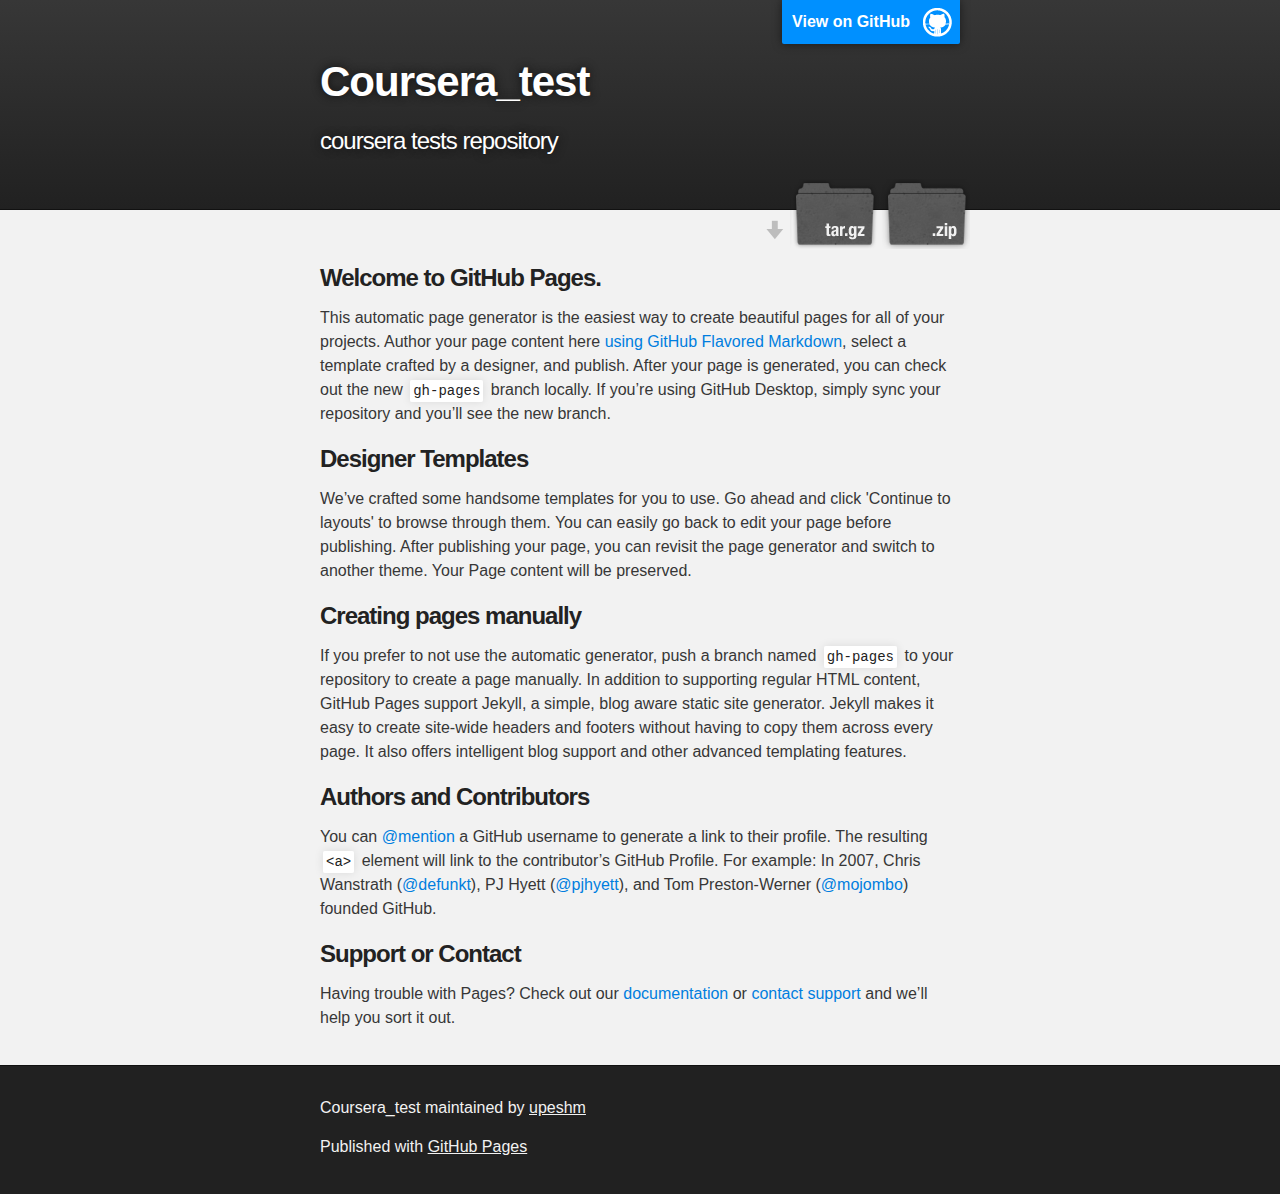
<file: index.html>
<!DOCTYPE html>
<html>

  <head>
    <meta charset='utf-8'>
    <meta http-equiv="X-UA-Compatible" content="chrome=1">
    <meta name="description" content="Coursera_test : coursera tests repository">

    <link rel="stylesheet" type="text/css" media="screen" href="stylesheets/stylesheet.css">

    <title>Coursera_test</title>
  </head>

  <body>

    <!-- HEADER -->
    <div id="header_wrap" class="outer">
        <header class="inner">
          <a id="forkme_banner" href="https://github.com/upeshm/coursera_test">View on GitHub</a>

          <h1 id="project_title">Coursera_test</h1>
          <h2 id="project_tagline">coursera tests repository</h2>

            <section id="downloads">
              <a class="zip_download_link" href="https://github.com/upeshm/coursera_test/zipball/master">Download this project as a .zip file</a>
              <a class="tar_download_link" href="https://github.com/upeshm/coursera_test/tarball/master">Download this project as a tar.gz file</a>
            </section>
        </header>
    </div>

    <!-- MAIN CONTENT -->
    <div id="main_content_wrap" class="outer">
      <section id="main_content" class="inner">
        <h3>
<a id="welcome-to-github-pages" class="anchor" href="#welcome-to-github-pages" aria-hidden="true"><span aria-hidden="true" class="octicon octicon-link"></span></a>Welcome to GitHub Pages.</h3>

<p>This automatic page generator is the easiest way to create beautiful pages for all of your projects. Author your page content here <a href="https://guides.github.com/features/mastering-markdown/">using GitHub Flavored Markdown</a>, select a template crafted by a designer, and publish. After your page is generated, you can check out the new <code>gh-pages</code> branch locally. If you’re using GitHub Desktop, simply sync your repository and you’ll see the new branch.</p>

<h3>
<a id="designer-templates" class="anchor" href="#designer-templates" aria-hidden="true"><span aria-hidden="true" class="octicon octicon-link"></span></a>Designer Templates</h3>

<p>We’ve crafted some handsome templates for you to use. Go ahead and click 'Continue to layouts' to browse through them. You can easily go back to edit your page before publishing. After publishing your page, you can revisit the page generator and switch to another theme. Your Page content will be preserved.</p>

<h3>
<a id="creating-pages-manually" class="anchor" href="#creating-pages-manually" aria-hidden="true"><span aria-hidden="true" class="octicon octicon-link"></span></a>Creating pages manually</h3>

<p>If you prefer to not use the automatic generator, push a branch named <code>gh-pages</code> to your repository to create a page manually. In addition to supporting regular HTML content, GitHub Pages support Jekyll, a simple, blog aware static site generator. Jekyll makes it easy to create site-wide headers and footers without having to copy them across every page. It also offers intelligent blog support and other advanced templating features.</p>

<h3>
<a id="authors-and-contributors" class="anchor" href="#authors-and-contributors" aria-hidden="true"><span aria-hidden="true" class="octicon octicon-link"></span></a>Authors and Contributors</h3>

<p>You can <a href="https://help.github.com/articles/basic-writing-and-formatting-syntax/#mentioning-users-and-teams" class="user-mention">@mention</a> a GitHub username to generate a link to their profile. The resulting <code>&lt;a&gt;</code> element will link to the contributor’s GitHub Profile. For example: In 2007, Chris Wanstrath (<a href="https://github.com/defunkt" class="user-mention">@defunkt</a>), PJ Hyett (<a href="https://github.com/pjhyett" class="user-mention">@pjhyett</a>), and Tom Preston-Werner (<a href="https://github.com/mojombo" class="user-mention">@mojombo</a>) founded GitHub.</p>

<h3>
<a id="support-or-contact" class="anchor" href="#support-or-contact" aria-hidden="true"><span aria-hidden="true" class="octicon octicon-link"></span></a>Support or Contact</h3>

<p>Having trouble with Pages? Check out our <a href="https://help.github.com/pages">documentation</a> or <a href="https://github.com/contact">contact support</a> and we’ll help you sort it out.</p>
      </section>
    </div>

    <!-- FOOTER  -->
    <div id="footer_wrap" class="outer">
      <footer class="inner">
        <p class="copyright">Coursera_test maintained by <a href="https://github.com/upeshm">upeshm</a></p>
        <p>Published with <a href="https://pages.github.com">GitHub Pages</a></p>
      </footer>
    </div>

    

  </body>
</html>
</file>
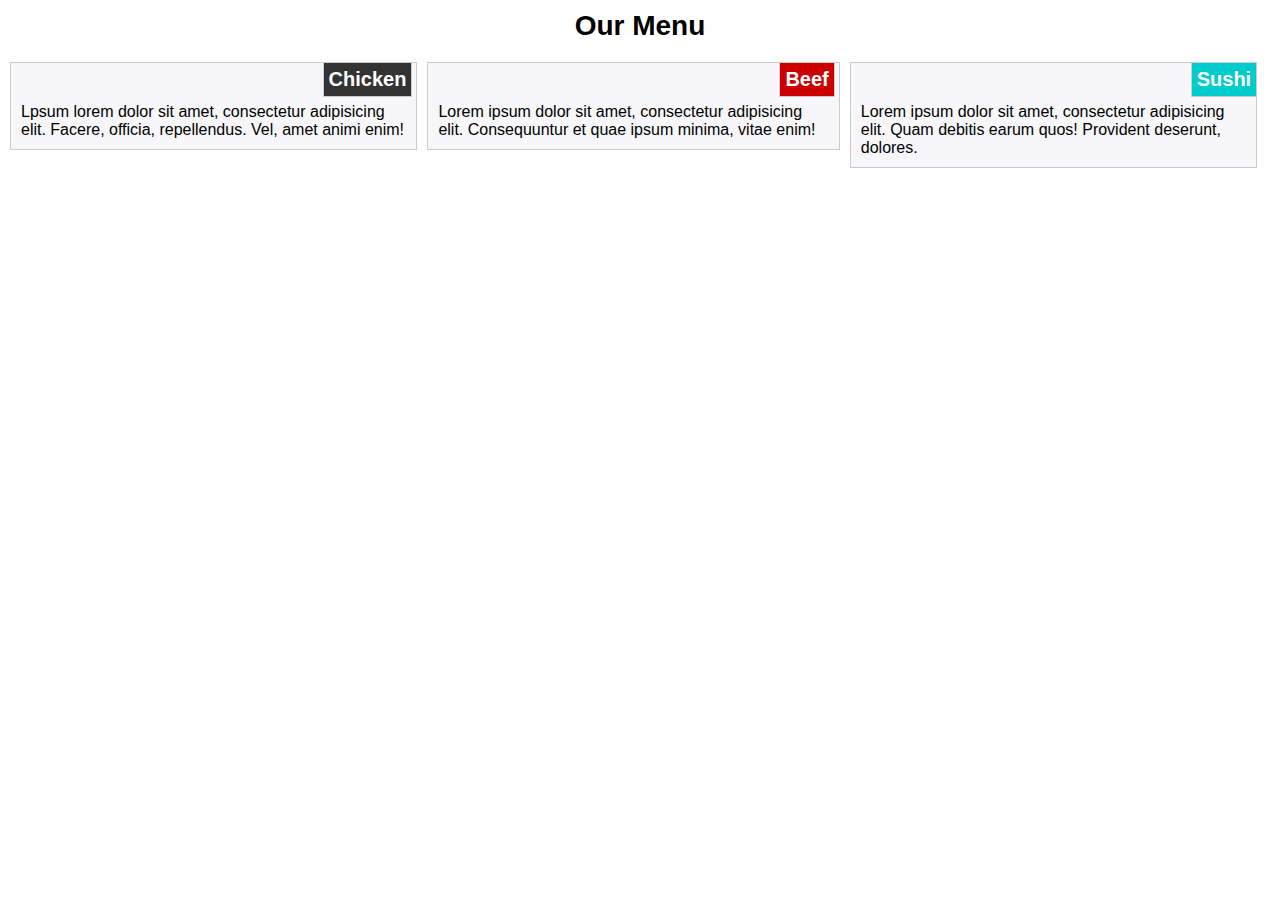
<file: module2_solution/index.html>
<!DOCTYPE html>
<html lang="en">
<head>
	<meta charset="UTF-8">
	<title>Module 2 Assignment</title>
	<link rel="stylesheet" type="text/css" href="css/style.css">
</head>
<body>
	<h1>Our Menu</h1>
	<section id="sec1"><h2>Chicken</h2>
		<p>Lpsum lorem  dolor sit amet, consectetur adipisicing elit. Facere, officia, repellendus. Vel, amet animi enim!</p></section>
		<section id="sec2"><h2>Beef</h2><p>Lorem ipsum dolor sit amet, consectetur adipisicing elit. Consequuntur et quae ipsum minima, vitae enim!</p></section>
		<section id="sec3"><h2>Sushi</h2><p>Lorem ipsum dolor sit amet, consectetur adipisicing elit. Quam debitis earum quos! Provident deserunt, dolores.</p></section>
	</body>
	</html>
</file>
<file: stylesheets/stylesheet.css>
/*******************************************************************************
Slate Theme for GitHub Pages
by Jason Costello, @jsncostello
*******************************************************************************/

@import url(github-light.css);

/*******************************************************************************
MeyerWeb Reset
*******************************************************************************/

html, body, div, span, applet, object, iframe,
h1, h2, h3, h4, h5, h6, p, blockquote, pre,
a, abbr, acronym, address, big, cite, code,
del, dfn, em, img, ins, kbd, q, s, samp,
small, strike, strong, sub, sup, tt, var,
b, u, i, center,
dl, dt, dd, ol, ul, li,
fieldset, form, label, legend,
table, caption, tbody, tfoot, thead, tr, th, td,
article, aside, canvas, details, embed,
figure, figcaption, footer, header, hgroup,
menu, nav, output, ruby, section, summary,
time, mark, audio, video {
  margin: 0;
  padding: 0;
  border: 0;
  font: inherit;
  vertical-align: baseline;
}

/* HTML5 display-role reset for older browsers */
article, aside, details, figcaption, figure,
footer, header, hgroup, menu, nav, section {
  display: block;
}

ol, ul {
  list-style: none;
}

table {
  border-collapse: collapse;
  border-spacing: 0;
}

/*******************************************************************************
Theme Styles
*******************************************************************************/

body {
  box-sizing: border-box;
  color:#373737;
  background: #212121;
  font-size: 16px;
  font-family: 'Myriad Pro', Calibri, Helvetica, Arial, sans-serif;
  line-height: 1.5;
  -webkit-font-smoothing: antialiased;
}

h1, h2, h3, h4, h5, h6 {
  margin: 10px 0;
  font-weight: 700;
  color:#222222;
  font-family: 'Lucida Grande', 'Calibri', Helvetica, Arial, sans-serif;
  letter-spacing: -1px;
}

h1 {
  font-size: 36px;
  font-weight: 700;
}

h2 {
  padding-bottom: 10px;
  font-size: 32px;
  background: url('../images/bg_hr.png') repeat-x bottom;
}

h3 {
  font-size: 24px;
}

h4 {
  font-size: 21px;
}

h5 {
  font-size: 18px;
}

h6 {
  font-size: 16px;
}

p {
  margin: 10px 0 15px 0;
}

footer p {
  color: #f2f2f2;
}

a {
  text-decoration: none;
  color: #007edf;
  text-shadow: none;

  transition: color 0.5s ease;
  transition: text-shadow 0.5s ease;
  -webkit-transition: color 0.5s ease;
  -webkit-transition: text-shadow 0.5s ease;
  -moz-transition: color 0.5s ease;
  -moz-transition: text-shadow 0.5s ease;
  -o-transition: color 0.5s ease;
  -o-transition: text-shadow 0.5s ease;
  -ms-transition: color 0.5s ease;
  -ms-transition: text-shadow 0.5s ease;
}

a:hover, a:focus {text-decoration: underline;}

footer a {
  color: #F2F2F2;
  text-decoration: underline;
}

em {
  font-style: italic;
}

strong {
  font-weight: bold;
}

img {
  position: relative;
  margin: 0 auto;
  max-width: 739px;
  padding: 5px;
  margin: 10px 0 10px 0;
  border: 1px solid #ebebeb;

  box-shadow: 0 0 5px #ebebeb;
  -webkit-box-shadow: 0 0 5px #ebebeb;
  -moz-box-shadow: 0 0 5px #ebebeb;
  -o-box-shadow: 0 0 5px #ebebeb;
  -ms-box-shadow: 0 0 5px #ebebeb;
}

p img {
  display: inline;
  margin: 0;
  padding: 0;
  vertical-align: middle;
  text-align: center;
  border: none;
}

pre, code {
  width: 100%;
  color: #222;
  background-color: #fff;

  font-family: Monaco, "Bitstream Vera Sans Mono", "Lucida Console", Terminal, monospace;
  font-size: 14px;

  border-radius: 2px;
  -moz-border-radius: 2px;
  -webkit-border-radius: 2px;
}

pre {
  width: 100%;
  padding: 10px;
  box-shadow: 0 0 10px rgba(0,0,0,.1);
  overflow: auto;
}

code {
  padding: 3px;
  margin: 0 3px;
  box-shadow: 0 0 10px rgba(0,0,0,.1);
}

pre code {
  display: block;
  box-shadow: none;
}

blockquote {
  color: #666;
  margin-bottom: 20px;
  padding: 0 0 0 20px;
  border-left: 3px solid #bbb;
}


ul, ol, dl {
  margin-bottom: 15px
}

ul {
  list-style-position: inside;
  list-style: disc;
  padding-left: 20px;
}

ol {
  list-style-position: inside;
  list-style: decimal;
  padding-left: 20px;
}

dl dt {
  font-weight: bold;
}

dl dd {
  padding-left: 20px;
  font-style: italic;
}

dl p {
  padding-left: 20px;
  font-style: italic;
}

hr {
  height: 1px;
  margin-bottom: 5px;
  border: none;
  background: url('../images/bg_hr.png') repeat-x center;
}

table {
  border: 1px solid #373737;
  margin-bottom: 20px;
  text-align: left;
 }

th {
  font-family: 'Lucida Grande', 'Helvetica Neue', Helvetica, Arial, sans-serif;
  padding: 10px;
  background: #373737;
  color: #fff;
 }

td {
  padding: 10px;
  border: 1px solid #373737;
 }

form {
  background: #f2f2f2;
  padding: 20px;
}

/*******************************************************************************
Full-Width Styles
*******************************************************************************/

.outer {
  width: 100%;
}

.inner {
  position: relative;
  max-width: 640px;
  padding: 20px 10px;
  margin: 0 auto;
}

#forkme_banner {
  display: block;
  position: absolute;
  top:0;
  right: 10px;
  z-index: 10;
  padding: 10px 50px 10px 10px;
  color: #fff;
  background: url('../images/blacktocat.png') #0090ff no-repeat 95% 50%;
  font-weight: 700;
  box-shadow: 0 0 10px rgba(0,0,0,.5);
  border-bottom-left-radius: 2px;
  border-bottom-right-radius: 2px;
}

#header_wrap {
  background: #212121;
  background: -moz-linear-gradient(top, #373737, #212121);
  background: -webkit-linear-gradient(top, #373737, #212121);
  background: -ms-linear-gradient(top, #373737, #212121);
  background: -o-linear-gradient(top, #373737, #212121);
  background: linear-gradient(top, #373737, #212121);
}

#header_wrap .inner {
  padding: 50px 10px 30px 10px;
}

#project_title {
  margin: 0;
  color: #fff;
  font-size: 42px;
  font-weight: 700;
  text-shadow: #111 0px 0px 10px;
}

#project_tagline {
  color: #fff;
  font-size: 24px;
  font-weight: 300;
  background: none;
  text-shadow: #111 0px 0px 10px;
}

#downloads {
  position: absolute;
  width: 210px;
  z-index: 10;
  bottom: -40px;
  right: 0;
  height: 70px;
  background: url('../images/icon_download.png') no-repeat 0% 90%;
}

.zip_download_link {
  display: block;
  float: right;
  width: 90px;
  height:70px;
  text-indent: -5000px;
  overflow: hidden;
  background: url(../images/sprite_download.png) no-repeat bottom left;
}

.tar_download_link {
  display: block;
  float: right;
  width: 90px;
  height:70px;
  text-indent: -5000px;
  overflow: hidden;
  background: url(../images/sprite_download.png) no-repeat bottom right;
  margin-left: 10px;
}

.zip_download_link:hover {
  background: url(../images/sprite_download.png) no-repeat top left;
}

.tar_download_link:hover {
  background: url(../images/sprite_download.png) no-repeat top right;
}

#main_content_wrap {
  background: #f2f2f2;
  border-top: 1px solid #111;
  border-bottom: 1px solid #111;
}

#main_content {
  padding-top: 40px;
}

#footer_wrap {
  background: #212121;
}



/*******************************************************************************
Small Device Styles
*******************************************************************************/

@media screen and (max-width: 480px) {
  body {
    font-size:14px;
  }

  #downloads {
    display: none;
  }

  .inner {
    min-width: 320px;
    max-width: 480px;
  }

  #project_title {
  font-size: 32px;
  }

  h1 {
    font-size: 28px;
  }

  h2 {
    font-size: 24px;
  }

  h3 {
    font-size: 21px;
  }

  h4 {
    font-size: 18px;
  }

  h5 {
    font-size: 14px;
  }

  h6 {
    font-size: 12px;
  }

  code, pre {
    min-width: 320px;
    max-width: 480px;
    font-size: 11px;
  }

}
</file>
<file: module2_solution/css/style.css>
*{
  margin:0px;
  padding:0px;
}
body{color::#333;
  font-family:'Helvetica','Arial',sans-serif;}
section{
  position:relative;
  padding:10px;
  padding-bottom:0px;
  box-sizing:border-box;
}
section p{  
  background: #f7f7fa;
  border:1px solid #ccc;
  padding:10px;
  padding-top:40px;

}
h1{
  margin:10px;
  text-align:center;
  font-size:1.75em;
}
h2{
  font-size:1.25em;
  padding:5px;
  padding-bottom:5px;
  padding-top: 5px;;
  border:1px solid #ccc;
  display:inline;
  position:absolute;
  top:10px;
  right:10px;
  color:#fff;
  background: #333;
}
#sec2 h2{background: #cc0000;}
#sec3 h2{background: #00cccc;}

@media (min-width:767px) and (max-width:991px){
  #sec1{width:50%;float:left;padding-right:5px;}
  #sec2{width:50%;float:left;padding-left:5px;}
  #sec3{clear:both;}
}
@media(min-width:992px){
  section{width:33%;float:left}
  #sec1{padding-right:5px;}
  #sec2{padding-right:5px;padding-left:5px;}
  #sec3{padding-left:5px;}
}
</file>
